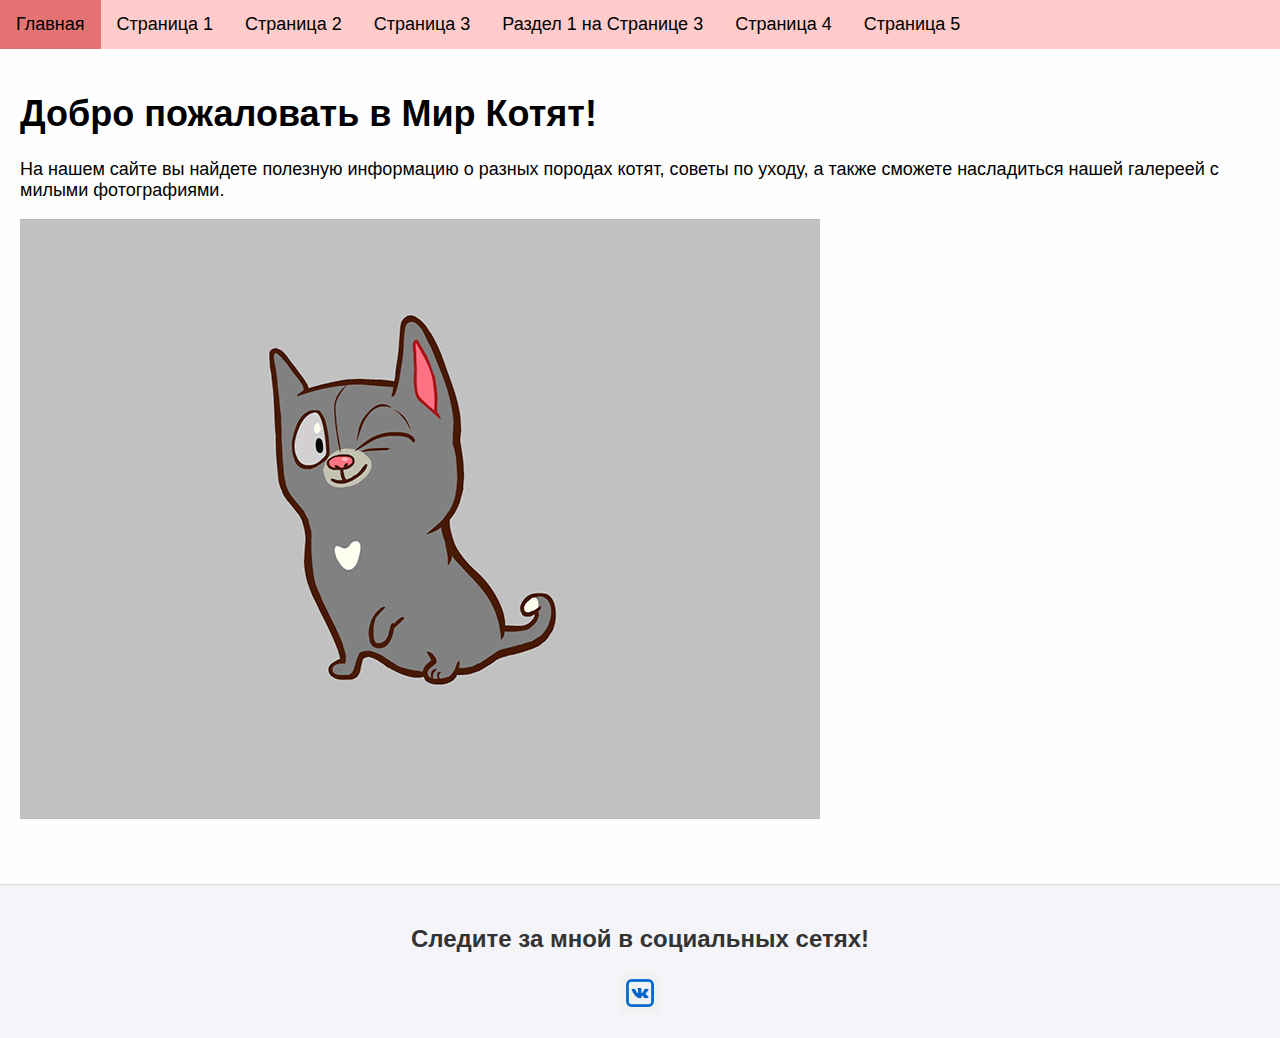
<file: saitik 4/index.html>
<!DOCTYPE html>
<html>
<head>
  <meta charset="UTF-8">
  <link href="https://cdn.jsdelivr.net/npm/bootstrap@5.0.2/dist/css/bootstrap.min.css" rel="stylesheet"
        integrity="sha384-EVSTQN3/azprG1Anm3QDgpJLIm9Nao0Yz1ztcQTwFspd3yD65VohhpuuCOmLASjC" crossorigin="anonymous">
  <title>Главная страница</title>
  <link rel="stylesheet" href="styles.css">
  <style>
    body {
      font-size: 18px;
    }
  </style>
</head>
<body>

  <nav>
  <ul>
    <li><a href="index.html">Главная</a></li>
    <li><a href="page1.html">Страница 1</a></li>
    <li><a href="page2.html">Страница 2</a></li>
    <li><a href="page3.html">Страница 3</a></li>
    <li><a href="page3.html#section1">Раздел 1 на Странице 3</a></li>
    <li><a href="page4.html">Страница 4</a></li>
    <li><a href="page5.html">Страница 5</a></li>
  </ul>
</nav>

  <main>
    <h1>Добро пожаловать в Мир Котят!</h1>
    <p>На нашем сайте вы найдете полезную информацию о разных породах котят, советы по уходу, а также сможете насладиться нашей галереей с милыми фотографиями.</p>


    <img src="images/cot.gif" class="img-fluid" alt="Анимированное GIF-изображение">
  </main>

<footer>
    <div class="social-media">
      <h2>Следите за мной в социальных сетях!</h2>
      <ul class="social-icons">
        <li><a href="https://vk.com/kseniya.yurovaaaaa" target="_blank"><img src="images/vk.png" alt="Вконтаке"></a></li>

      </ul>
    </div>
</footer>

</body>
</html>
</file>
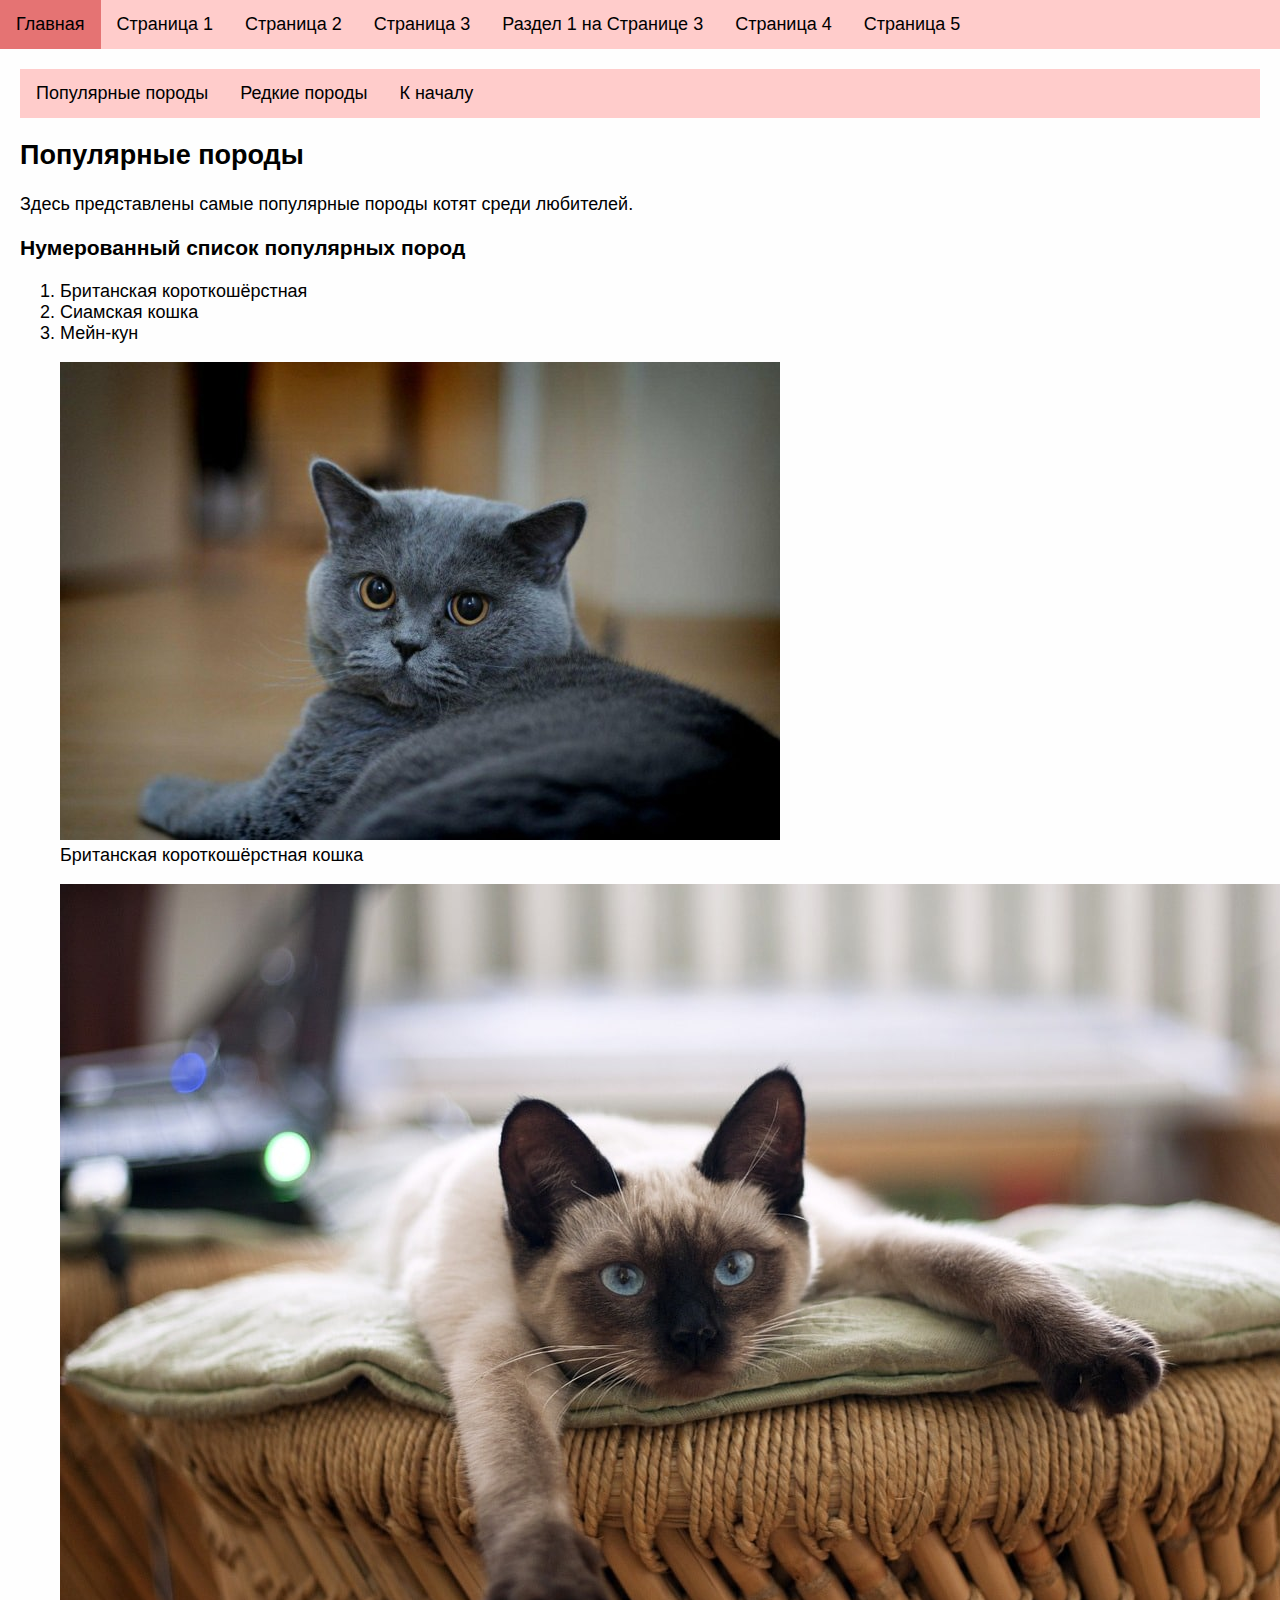
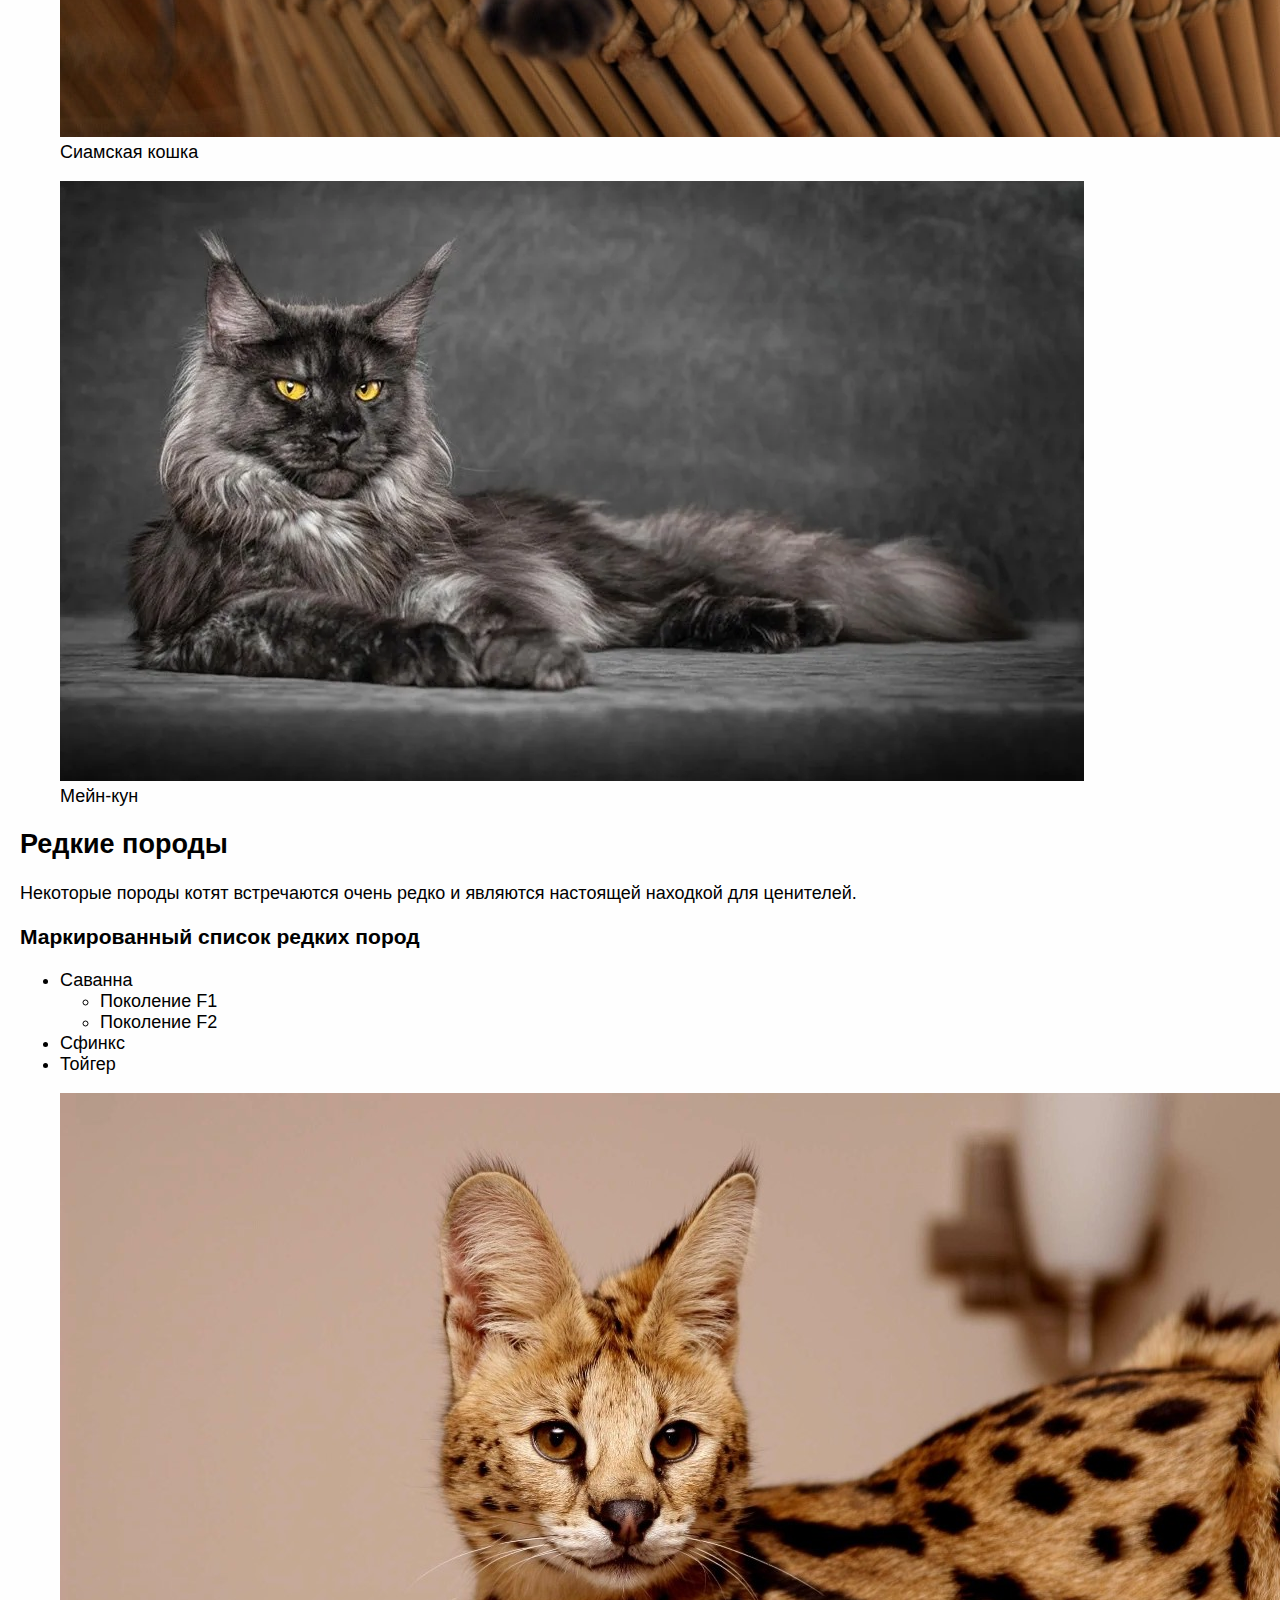
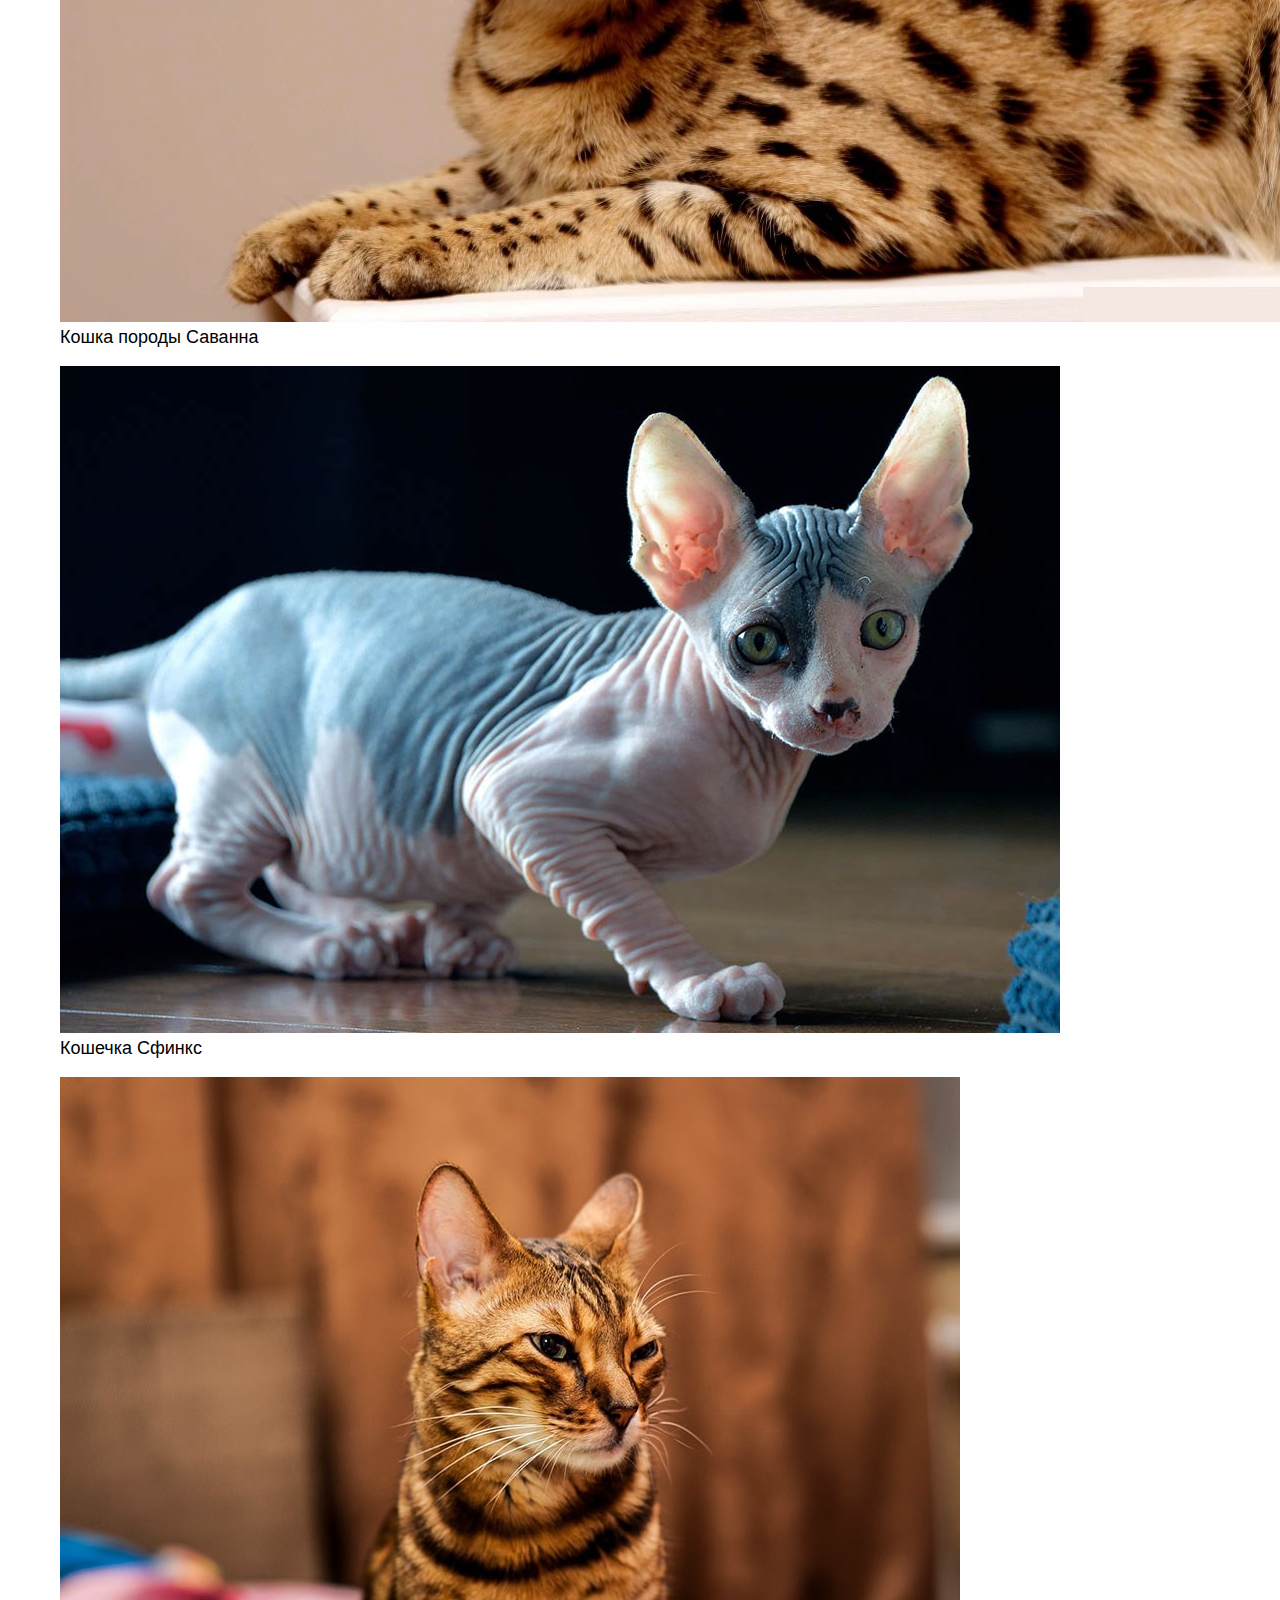
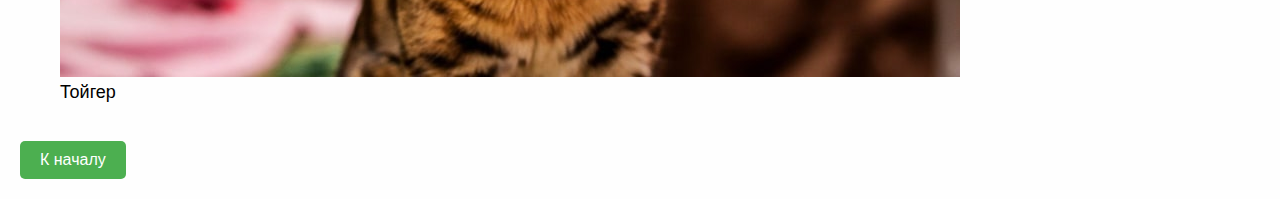
<file: saitik 4/page1.html>
<!DOCTYPE html>
<html>
<head>
  <meta charset="UTF-8">
    <link href="https://cdn.jsdelivr.net/npm/bootstrap@5.0.2/dist/css/bootstrap.min.css" rel="stylesheet"
        integrity="sha384-EVSTQN3/azprG1Anm3QDgpJLIm9Nao0Yz1ztcQTwFspd3yD65VohhpuuCOmLASjC" crossorigin="anonymous">
  <title>Страница 1</title>
  <link rel="stylesheet" href="styles.css">
  <style>
    body {
      font-size: 18px;
    }
  </style>
</head>
<body>

  <nav>
  <ul>
    <li><a href="index.html">Главная</a></li>
    <li><a href="page1.html">Страница 1</a></li>
    <li><a href="page2.html">Страница 2</a></li>
    <li><a href="page3.html">Страница 3</a></li>
    <li><a href="page3.html#section1">Раздел 1 на Странице 3</a></li>
    <li><a href="page4.html">Страница 4</a></li>
    <li><a href="page5.html">Страница 5</a></li>
  </ul>
</nav>

  <main>
    <nav>
      <ul>
        <li><a href="#part1">Популярные породы</a></li>
        <li><a href="#part2">Редкие породы</a></li>
        <li><a href="#top">К началу</a></li>
      </ul>
    </nav>

    <h2 id="part1">Популярные породы</h2>
    <p>Здесь представлены самые популярные породы котят среди любителей.</p>

    <h3>Нумерованный список популярных пород</h3>
    <ol>
      <li>Британская короткошёрстная</li>
      <li>Сиамская кошка</li>
      <li>Мейн-кун</li>
    </ol>

    <figure>
      <img src="images/british-shorthair.jpg" class="img-fluid">
      <figcaption>Британская короткошёрстная кошка</figcaption>
    </figure>

    <figure>
      <img src="images/siams.jpg" class="img-fluid">
      <figcaption>Сиамская кошка</figcaption>
    </figure>

    <figure>
      <img src="images/mainkun.jpg" class="img-fluid">
      <figcaption>Мейн-кун</figcaption>
    </figure>

    <h2 id="part2">Редкие породы</h2>
    <p>Некоторые породы котят встречаются очень редко и являются настоящей находкой для ценителей.</p>

    <h3>Маркированный список редких пород</h3>
    <ul>
      <li>Саванна
        <ul>
          <li>Поколение F1</li>
          <li>Поколение F2</li>
        </ul>
      </li>
      <li>Сфинкс</li>
      <li>Тойгер</li>
    </ul>

    <figure>
      <img src="images/savannah-cat.jpg" class="img-fluid">
      <figcaption>Кошка породы Саванна</figcaption>
    </figure>

    <figure>
      <img src="images/sfinks.jpg" class="img-fluid">
      <figcaption>Кошечка Сфинкс</figcaption>
    </figure>

    <figure>
      <img src="images/toyger.jpg" class="img-fluid">
      <figcaption>Тойгер</figcaption>
    </figure>

    <a href="#top" class="back-to-top-button">К началу</a>

  </main>

</body>
</html>
</file>
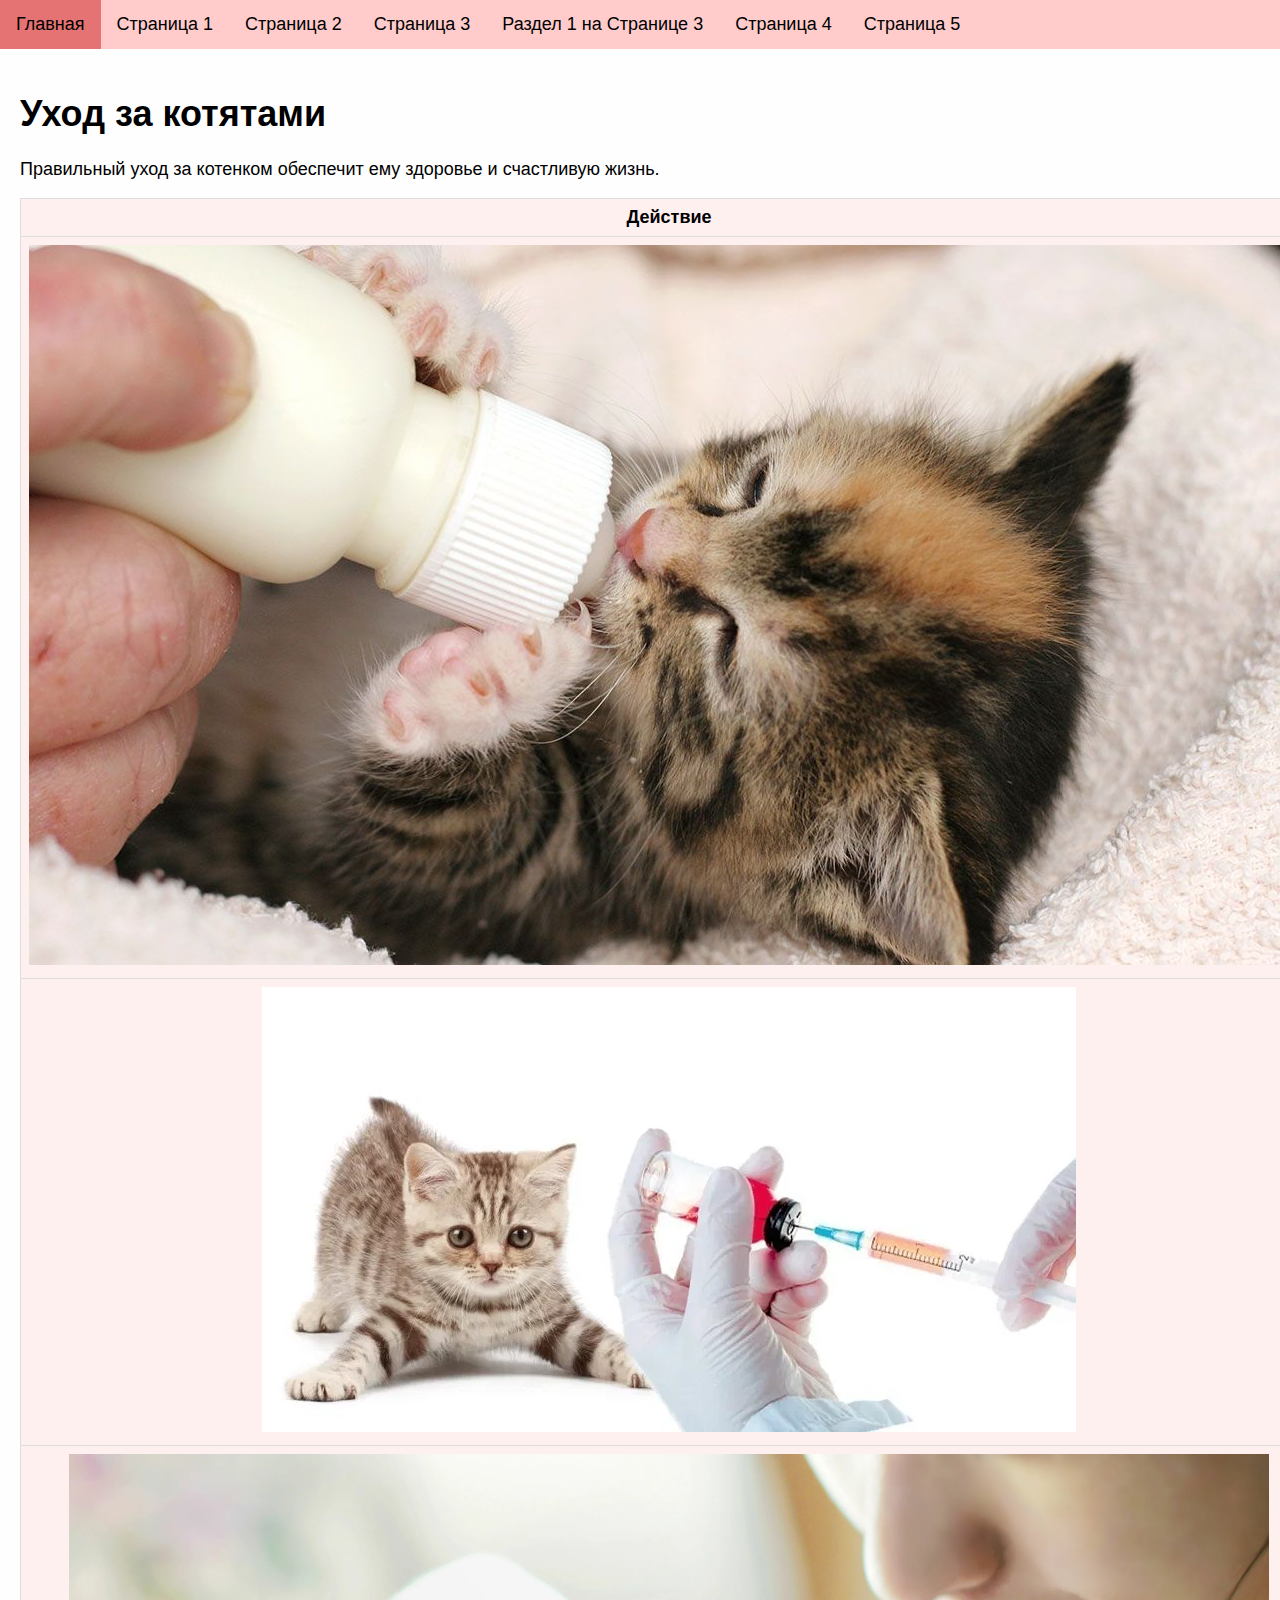
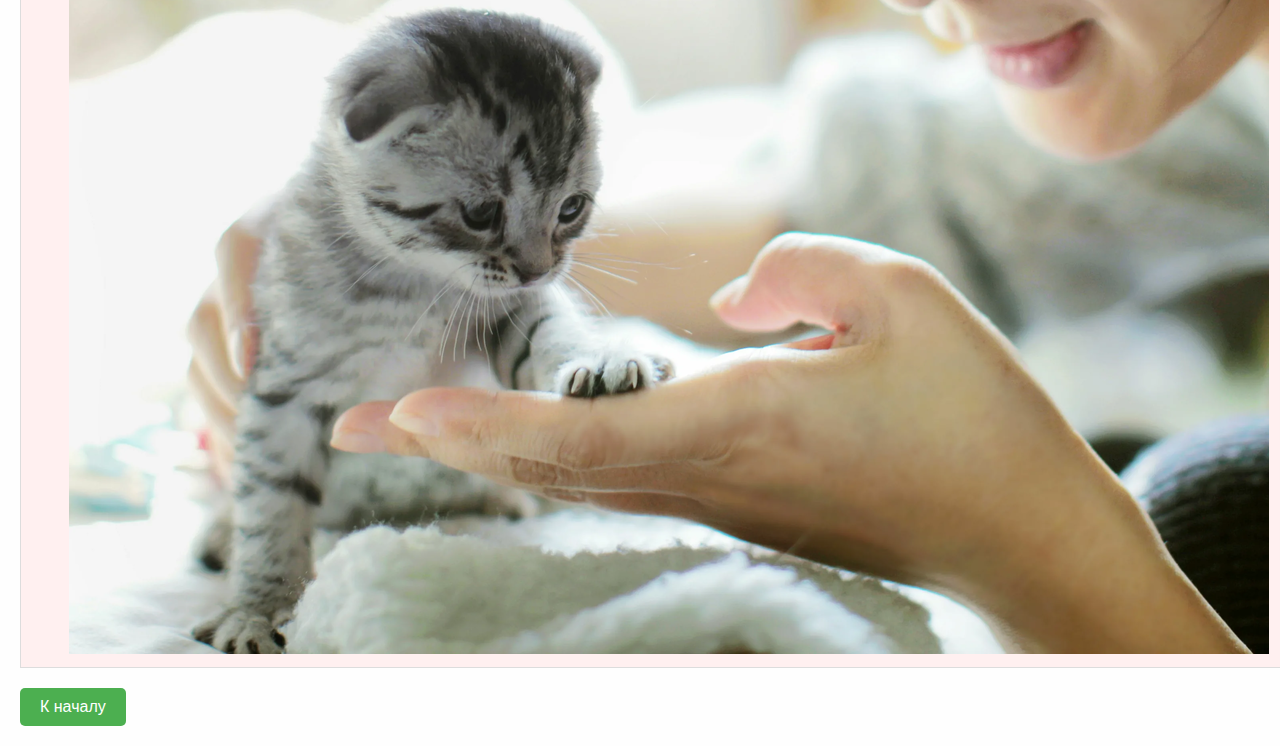
<file: saitik 4/page2.html>
<!DOCTYPE html>
<html>
<head>
  <meta charset="UTF-8">
    <link href="https://cdn.jsdelivr.net/npm/bootstrap@5.0.2/dist/css/bootstrap.min.css" rel="stylesheet"
        integrity="sha384-EVSTQN3/azprG1Anm3QDgpJLIm9Nao0Yz1ztcQTwFspd3yD65VohhpuuCOmLASjC" crossorigin="anonymous">
  <title>Страница 2</title>
  <link rel="stylesheet" href="styles.css">
  <style>
    body {
      font-size: 18px;
    }
  </style>
</head>
<body>

  <nav>
  <ul>
    <li><a href="index.html">Главная</a></li>
    <li><a href="page1.html">Страница 1</a></li>
    <li><a href="page2.html">Страница 2</a></li>
    <li><a href="page3.html">Страница 3</a></li>
    <li><a href="page3.html#section1">Раздел 1 на Странице 3</a></li>
    <li><a href="page4.html">Страница 4</a></li>
    <li><a href="page5.html">Страница 5</a></li>
  </ul>
</nav>

 <main>
    <h1>Уход за котятами</h1>
    <p>Правильный уход за котенком обеспечит ему здоровье и счастливую жизнь.</p>

    <table class="custom-table">
      <tr>
        <th>Действие</th>
        <th>Описание</th>
      </tr>
      <tr>
        <td><img src="images/feeding.jpg" class="img-fluid" class="medium-image"></td>
        <td>Регулярное кормление качественным кормом</td>
      </tr>
      <tr>
        <td><img src="images/vaccination.jpg" class="img-fluid" class="medium-image"></td>
        <td>Своевременная вакцинация и визиты к ветеринару</td>
      </tr>
      <tr>
        <td><img src="images/small.jpg" class="img-fluid" class="medium-image"></td>
        <td>Бережная забота за котёнком</td>
      </tr>
    </table>


 <a href="#top" class="back-to-top-button">К началу</a>

  </main>

</body>
</html>
</file>
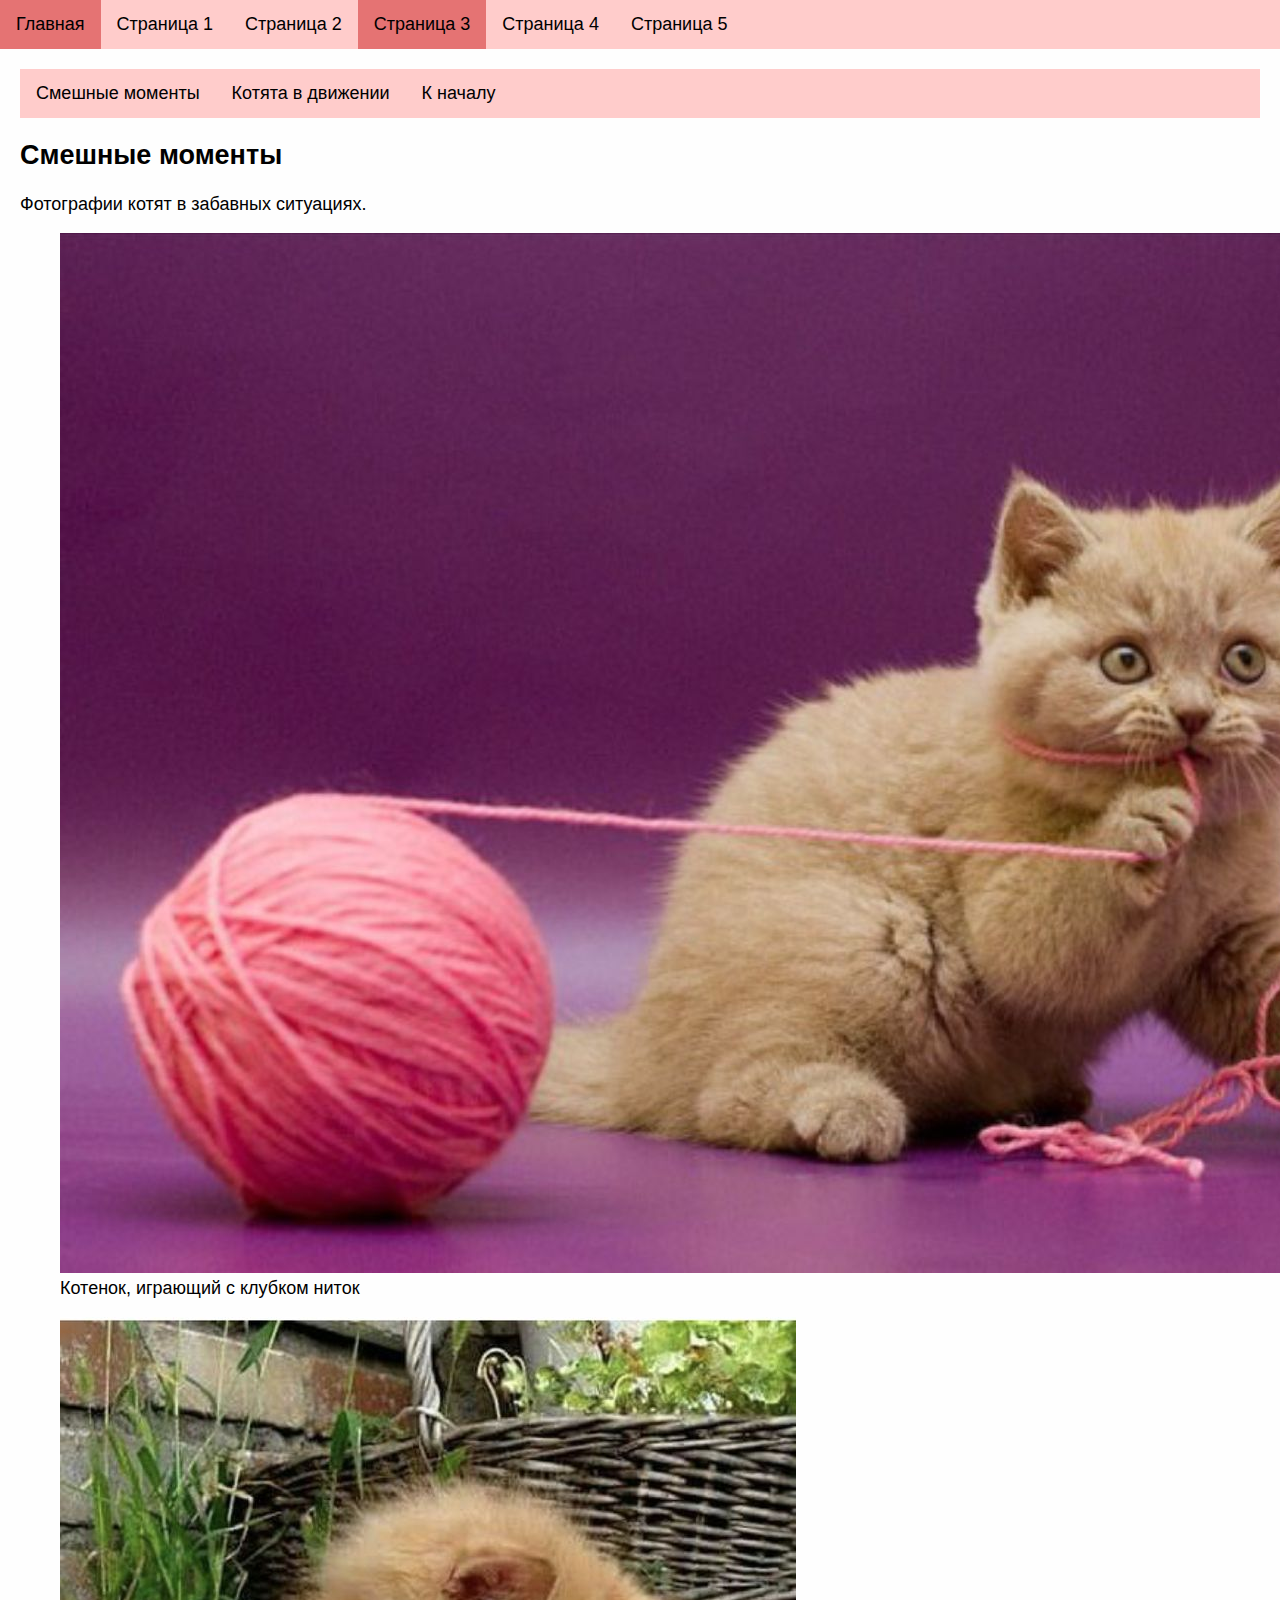
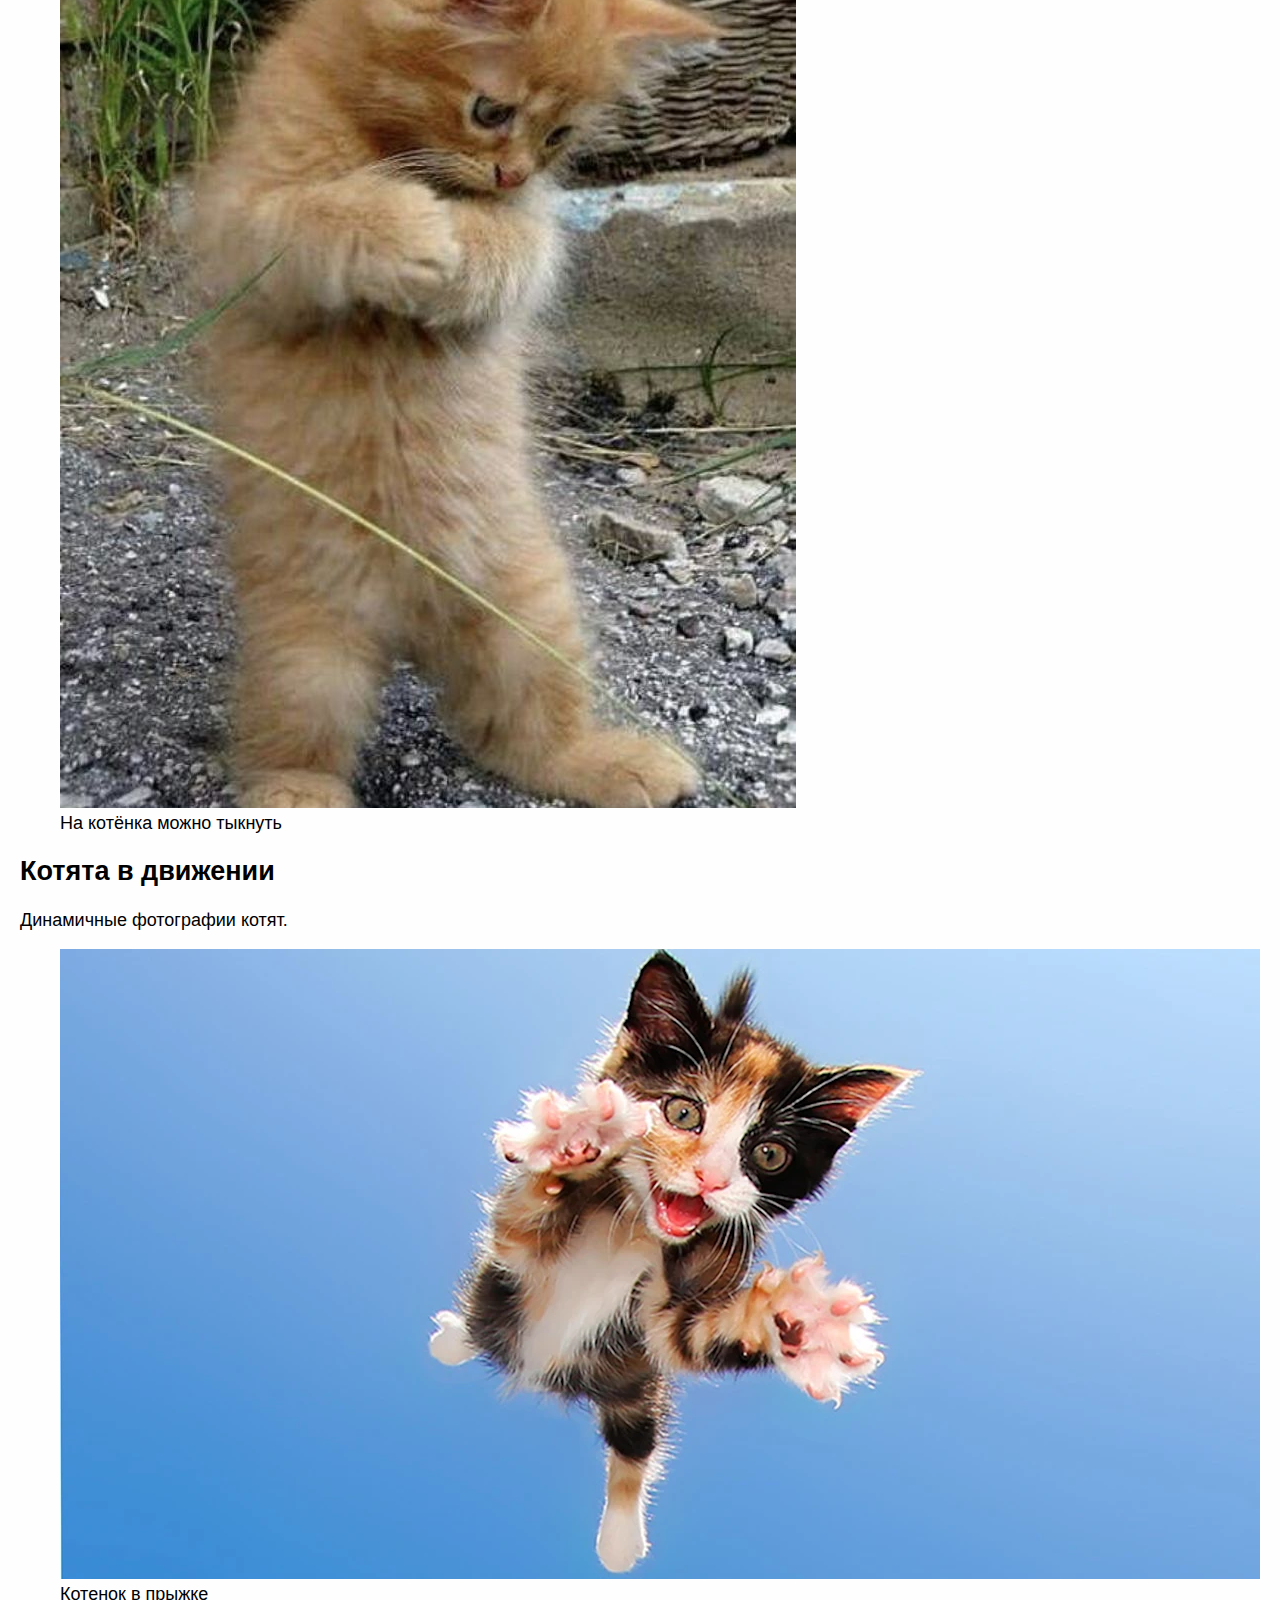
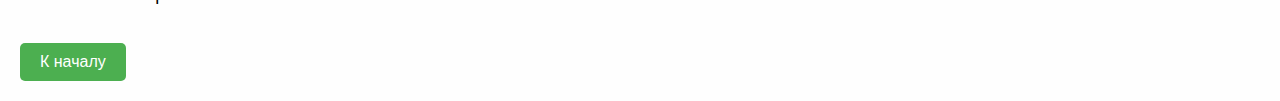
<file: saitik 4/page3.html>
<!DOCTYPE html>
<html>
<head>
  <meta charset="UTF-8">
   <link href="https://cdn.jsdelivr.net/npm/bootstrap@5.0.2/dist/css/bootstrap.min.css" rel="stylesheet"
        integrity="sha384-EVSTQN3/azprG1Anm3QDgpJLIm9Nao0Yz1ztcQTwFspd3yD65VohhpuuCOmLASjC" crossorigin="anonymous">
  <title>Страница 3</title>
  <link rel="stylesheet" href="styles.css">
  <style>
    body {
      font-size: 18px;
    }
  </style>
</head>
<body>

  <nav>
    <ul>
      <li><a href="index.html">Главная</a></li>
      <li><a href="page1.html">Страница 1</a></li>
      <li><a href="page2.html">Страница 2</a></li>
      <li><a href="page3.html" class="active">Страница 3</a></li>
      <li><a href="page4.html">Страница 4</a></li>
      <li><a href="page5.html">Страница 5</a></li>
    </ul>
  </nav>

  <main>
    <nav>
      <ul>
        <li><a href="#section1">Смешные моменты</a></li>
        <li><a href="#section2">Котята в движении</a></li>
        <li><a href="#top">К началу</a></li>
      </ul>
    </nav>

    <h2 id="section1">Смешные моменты</h2>
    <p>Фотографии котят в забавных ситуациях.</p>

    <figure>
      <img src="images/funny-kitten.jpg" class="img-fluid" class="height-image">
      <figcaption>Котенок, играющий с клубком ниток</figcaption>
    </figure>

    <figure>
    <a href="images/cell-image3.jpg" target="_blank">
      <img src="images/cell-image2.jpg" class="img-fluid" class="height-image">
    </a>
      <figcaption>На котёнка можно тыкнуть</figcaption>
    </figure>

    <h2 id="section2">Котята в движении</h2>
    <p>Динамичные фотографии котят.</p>

    <figure>
      <img src="images/funny-move.jpg" class="img-fluid" class="height-image">
      <figcaption>Котенок в прыжке</figcaption>
    </figure>

<a href="#top" class="back-to-top-button">К началу</a>

  </main>

</body>
</html>
</file>
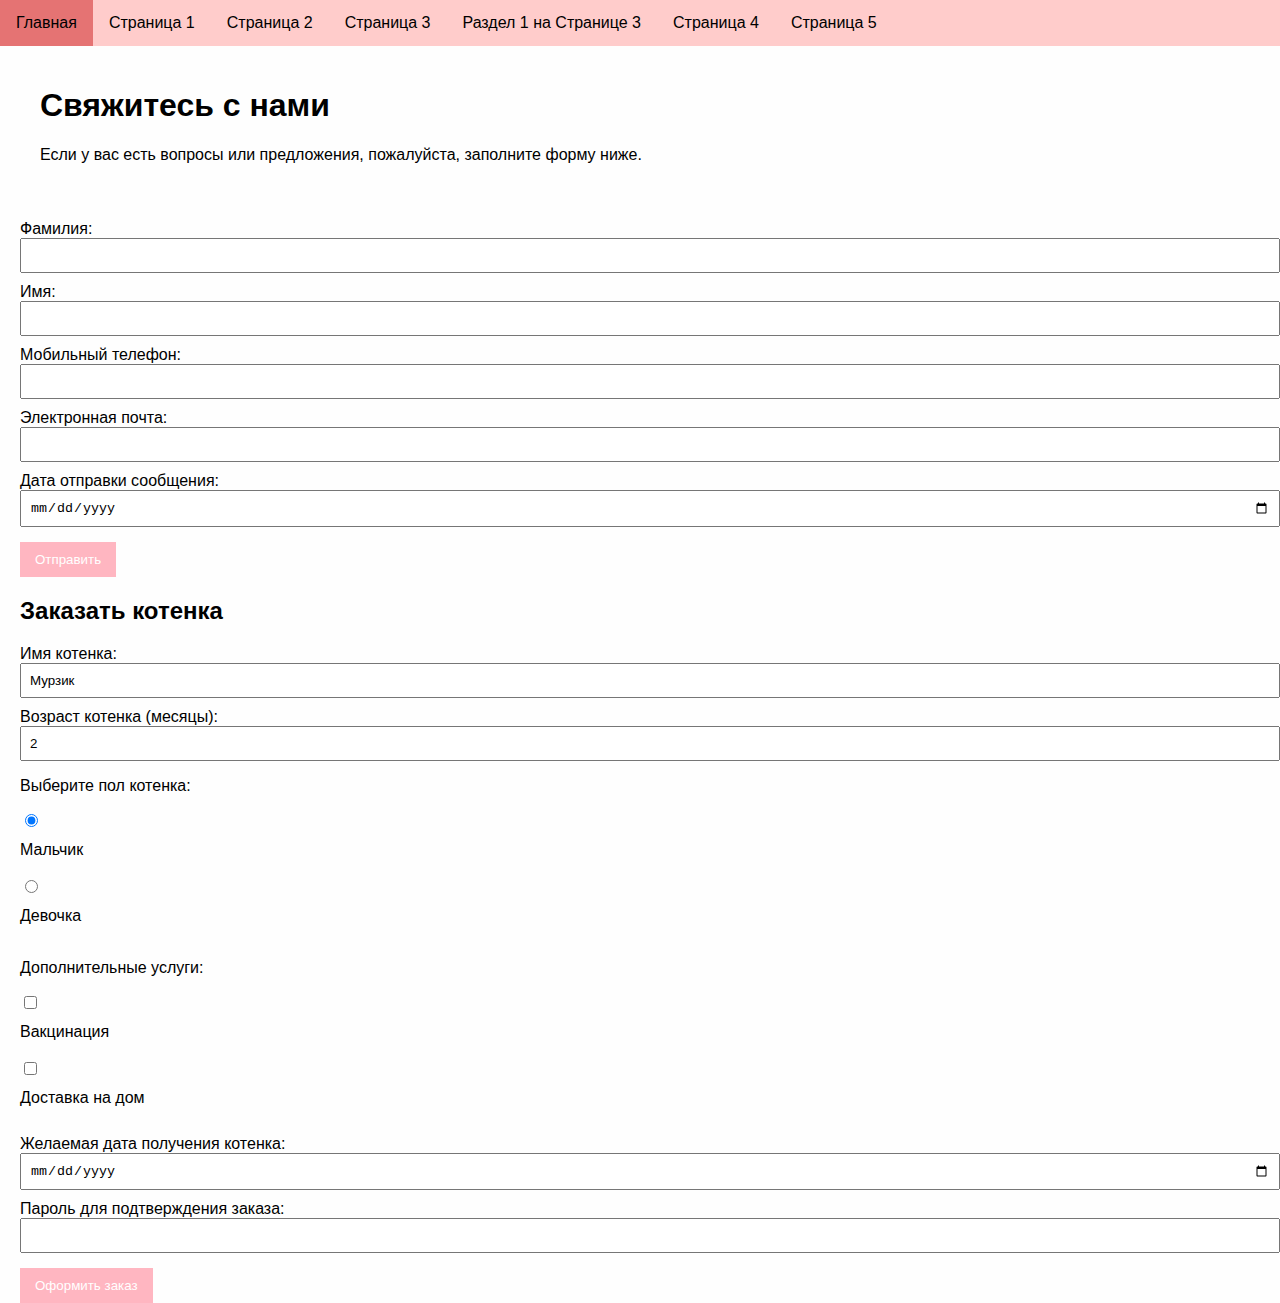
<file: saitik 4/page4.html>
<!DOCTYPE html>
<html>
<head>
  <meta charset="UTF-8">
    <link href="https://cdn.jsdelivr.net/npm/bootstrap@5.0.2/dist/css/bootstrap.min.css" rel="stylesheet"
        integrity="sha384-EVSTQN3/azprG1Anm3QDgpJLIm9Nao0Yz1ztcQTwFspd3yD65VohhpuuCOmLASjC" crossorigin="anonymous">
  <title>Страница 4</title>
  <link rel="stylesheet" href="styles.css">
</head>
<body>
  <nav>
  <ul>
    <li><a href="index.html">Главная</a></li>
    <li><a href="page1.html">Страница 1</a></li>
    <li><a href="page2.html">Страница 2</a></li>
    <li><a href="page3.html">Страница 3</a></li>
    <li><a href="page3.html#section1">Раздел 1 на Странице 3</a></li>
    <li><a href="page4.html">Страница 4</a></li>
    <li><a href="page5.html">Страница 5</a></li>
  </ul>
</nav>
<div style="margin-left: 20px;">
  <main>
    <h1>Свяжитесь с нами</h1>
    <p>Если у вас есть вопросы или предложения, пожалуйста, заполните форму ниже.</p>

    </main>

  <form action="https://script.google.com/macros/s/AKfycbzz9B4ZitU3dN1gTKyPRQp1jR4qfQ6XJlRyJXL6ZTcFxjNHIRVXXKNcSRKYgSJI8lhQ/exec" method="post">
    <input type="hidden" name="form_type" value="contact_form">

    <label for="lastname">Фамилия:</label>
    <input type="text" id="lastname" class="form-control w-50" name="lastname" required>

    <label for="firstname">Имя:</label>
    <input type="text" id="firstname" class="form-control w-50" name="firstname" required>

    <label for="phone">Мобильный телефон:</label>
    <input type="tel" id="phone" class="form-control w-50" name="phone" required>

    <label for="email">Электронная почта:</label>
    <input type="email" id="email" class="form-control w-50" name="email" required>

    <label for="date_sent">Дата отправки сообщения:</label>
    <input type="date" id="date_sent" class="form-control w-50" name="date_sent" required>

    <button type="submit">Отправить</button>
  </form>
</main>

   <h2>Заказать котенка</h2>
<form action="https://script.google.com/macros/s/AKfycbw9FYnCCbhvltFVGmKMuoSF6iKQn12L7aMrgLnsaxCmOLoB8YiR0gT-pXbQbwYgPWhXsA/exec" method="post" id="kittenOrderForm">
  <input type="hidden" name="form_type" value="kitten_order_form">

  <label for="kitten_name">Имя котенка:</label>
  <input type="text" id="kitten_name"class="form-control w-50" name="kitten_name" value="Мурзик" required>

  <label for="kitten_age">Возраст котенка (месяцы):</label>
  <input type="number" id="kitten_age" class="form-control w-50" name="kitten_age" value="2" min="1" max="12" required>

  <p>Выберите пол котенка:</p>
  <input type="radio" id="gender_male" name="kitten_gender" value="Мальчик" checked required>
  <label for="gender_male">Мальчик</label><br>
  <input type="radio" id="gender_female" name="kitten_gender" value="Девочка" required>
  <label for="gender_female">Девочка</label><br>

  <p>Дополнительные услуги:</p>
  <input type="checkbox" id="service_vaccination" name="additional_services" value="Вакцинация">
  <label for="service_vaccination">Вакцинация</label><br>
  <input type="checkbox" id="service_delivery" name="additional_services" value="Доставка на дом">
  <label for="service_delivery">Доставка на дом</label><br>

  <label for="desired_date">Желаемая дата получения котенка:</label>
  <input type="date" id="desired_date" class="form-control w-50" name="desired_date" required>

  <label for="order_password">Пароль для подтверждения заказа:</label>
  <input type="password" id="order_password" class="form-control w-50" name="order_password" required>

  <button type="submit">Оформить заказ</button>
</form>

  </main>
  </div>

</body>
</html>
</file>
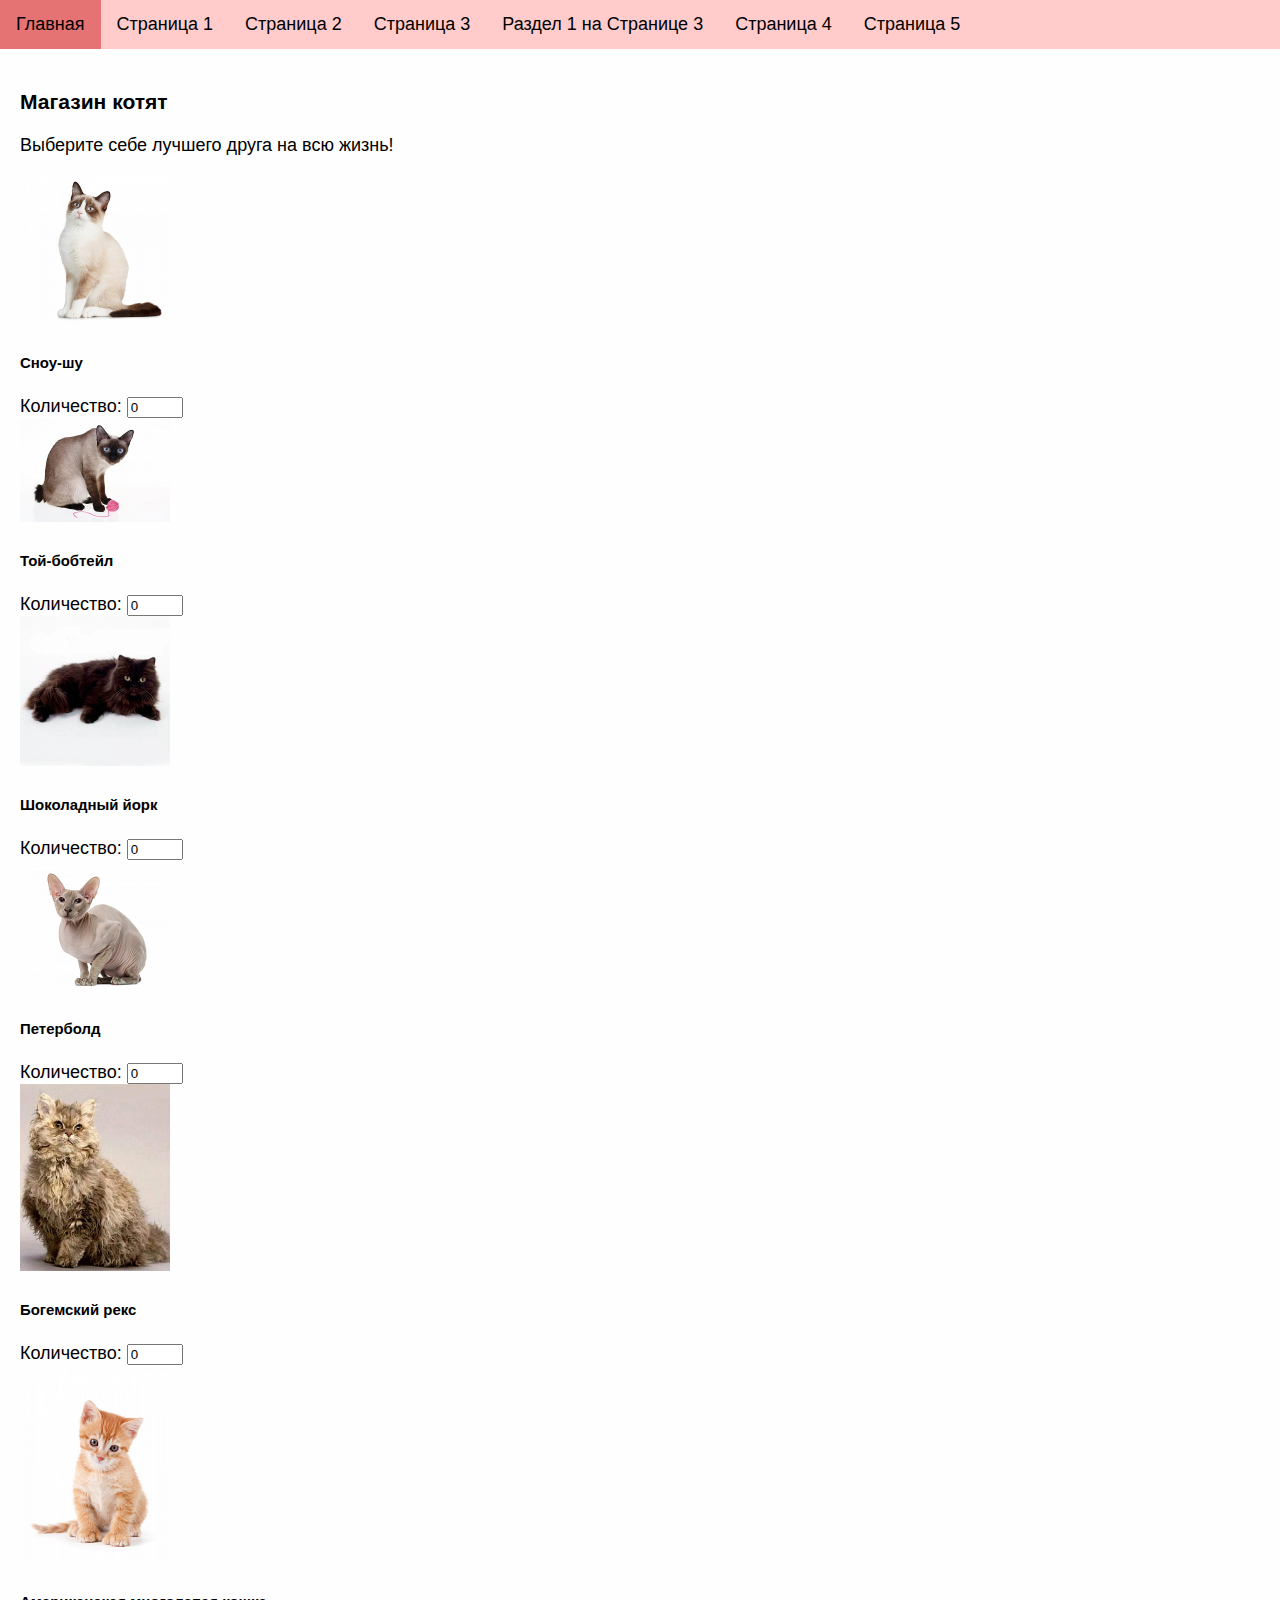
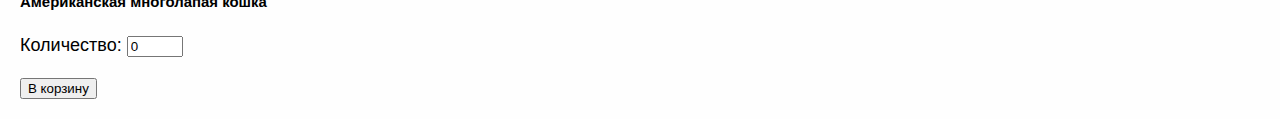
<file: saitik 4/page5.html>
<!DOCTYPE html>
<html>
<head>
  <meta charset="UTF-8">
   <meta content="width=device-width, initial-scale=1" name="viewport">
  <link href="https://cdn.jsdelivr.net/npm/bootstrap@5.0.2/dist/css/bootstrap.min.css" rel="stylesheet"
        integrity="sha384-EVSTQN3/azprG1Anm3QDgpJLIm9Nao0Yz1ztcQTwFspd3yD65VohhpuuCOmLASjC" crossorigin="anonymous">
  <title>Страница 5</title>
  <link rel="stylesheet" href="styles.css">
  <style>
    body {
      font-size: 18px;
    }
  </style>
</head>
<body>

  <nav>
  <ul>
    <li><a href="index.html">Главная</a></li>
    <li><a href="page1.html">Страница 1</a></li>
    <li><a href="page2.html">Страница 2</a></li>
    <li><a href="page3.html">Страница 3</a></li>
    <li><a href="page3.html#section1">Раздел 1 на Странице 3</a></li>
    <li><a href="page4.html">Страница 4</a></li>
    <li><a href="page5.html">Страница 5</a></li>
  </ul>
</nav>

  <main>
    <div class="container mt-4">
      <h3 class="text-center">Магазин котят</h3>
      <p class="text-center">Выберите себе лучшего друга на всю жизнь!</p>

      <div class="row">
        <!-- Карточка 1 -->
        <div class="col-md-4 mb-4">
          <div class="card">
            <img src="images/сноу-шу.jpg" class="card-img-top medium-image" alt="Сноу-шу">
            <div class="card-body">
              <h5 class="card-title">Сноу-шу</h5>
              <label for="kitten_age_1"> Количество:</label>
              <input type="number" id="kitten_age_1" class="form-control w-50" name="kitten_age" value="0" min="1" max="12" required>
            </div>
          </div>
        </div>

        <!-- Карточка 2 -->
        <div class="col-md-4 mb-4">
          <div class="card">
            <img src="images/той-бобтейл.jpg" class="card-img-top medium-image" alt="Той-бобтейл">
            <div class="card-body">
              <h5 class="card-title">Той-бобтейл</h5>
              <label for="kitten_age_2"> Количество:</label>
              <input type="number" id="kitten_age_2" class="form-control w-50" name="kitten_age" value="0" min="1" max="12" required>
            </div>
          </div>
        </div>

        <!-- Карточка 3 -->
        <div class="col-md-4 mb-4">
          <div class="card">
            <img src="images/шоколадный йорк.jpg" class="card-img-top medium-image" alt="Шоколадный йорк">
            <div class="card-body">
              <h5 class="card-title">Шоколадный йорк</h5>
              <label for="kitten_age_3"> Количество:</label>
              <input type="number" id="kitten_age_3" class="form-control w-50" name="kitten_age" value="0" min="1" max="12" required>
            </div>
          </div>
        </div>

        <!-- Карточка 4 -->
        <div class="col-md-4 mb-4">
          <div class="card">
            <img src="images/петерболд.jpg" class="card-img-top medium-image" alt="Петерболд">
            <div class="card-body">
              <h5 class="card-title">Петерболд</h5>
              <label for="kitten_age_4"> Количество:</label>
              <input type="number" id="kitten_age_4" class="form-control w-50" name="kitten_age" value="0" min="1" max="12" required>
            </div>
          </div>
        </div>

        <!-- Карточка 5 -->
        <div class="col-md-4 mb-4">
          <div class="card">
            <img src="images/богемский рекс.jpg" class="card-img-top medium-image" alt="Богемский рекс">
            <div class="card-body">
              <h5 class="card-title">Богемский рекс</h5>
              <label for="kitten_age_5"> Количество:</label>
              <input type="number" id="kitten_age_5" class="form-control w-50" name="kitten_age" value="0" min="1" max="12" required>
            </div>
          </div>
        </div>

        <!-- Карточка 6 -->
        <div class="col-md-4 mb-4">
          <div class="card">
            <img src="images/американская многолапая кошка.jpg" class="card-img-top medium-image" alt="Американская многолапая кошка">
            <div class="card-body">
              <h5 class="card-title">Американская многолапая кошка</h5>
              <label for="kitten_age_6"> Количество:</label>
              <input type="number" id="kitten_age_6" class="form-control w-50" name="kitten_age" value="0" min="1" max="12" required>
            </div>
          </div>
        </div>
      </div>

      <form action="https://www.bing.com/search?" id="UserEnter" name="UserEnter" target="_blank" class="text-center">
        <input class="btn btn-primary" type="submit" value="В корзину">
      </form>
    </div>
  </main>

  <script src="https://cdn.jsdelivr.net/npm/bootstrap@5.2.2/dist/js/bootstrap.bundle.min.js"></script>
</body>
</html>
</file>
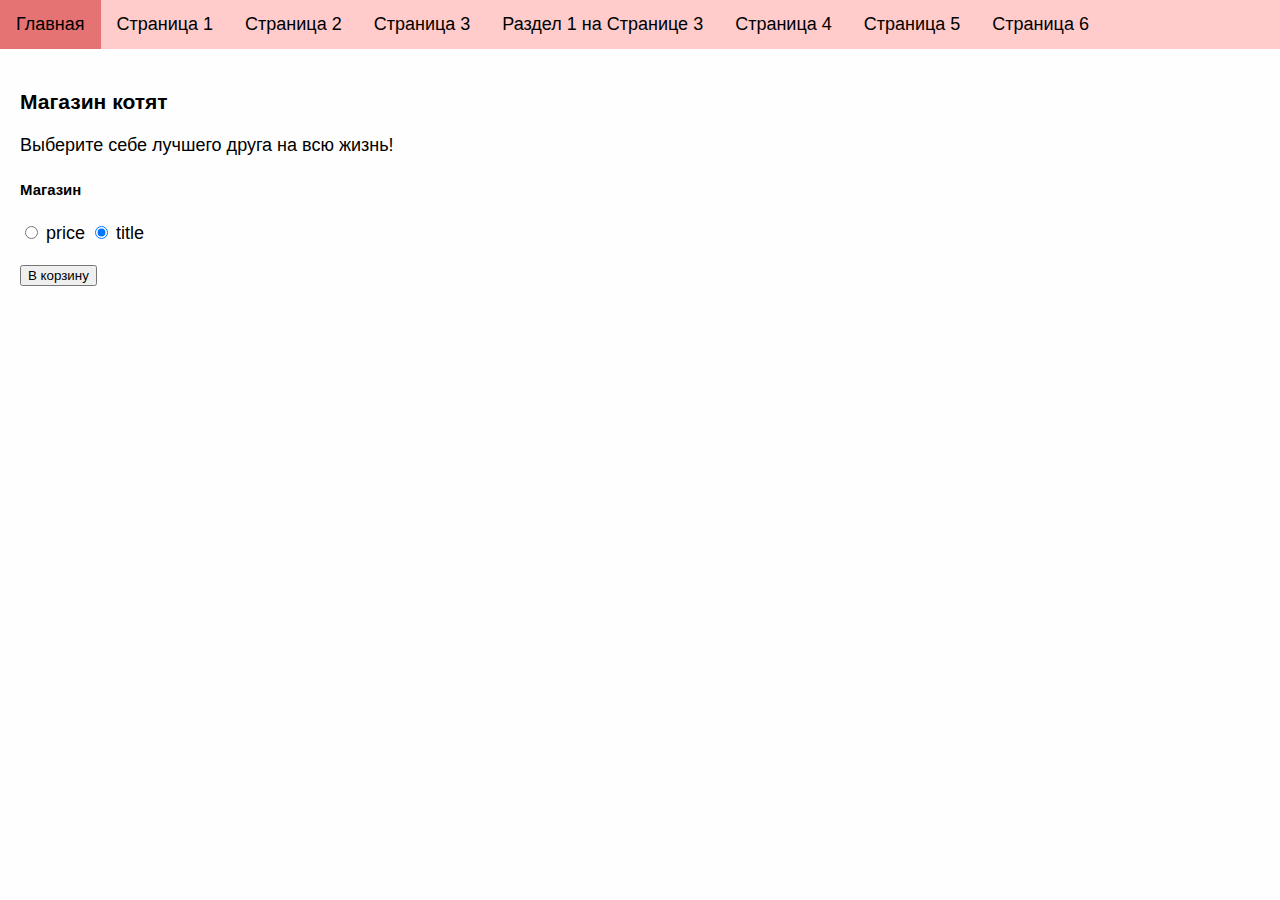
<file: saitik 4/page6.html>
<!DOCTYPE html>
<html>
<head>
  <meta charset="UTF-8">
   <meta content="width=device-width, initial-scale=1" name="viewport">
  <link href="https://cdn.jsdelivr.net/npm/bootstrap@5.0.2/dist/css/bootstrap.min.css" rel="stylesheet"
        integrity="sha384-EVSTQN3/azprG1Anm3QDgpJLIm9Nao0Yz1ztcQTwFspd3yD65VohhpuuCOmLASjC" crossorigin="anonymous">
  <title>Страница 6</title>
  <link rel="stylesheet" href="styles.css">
  <style>
    body {
      font-size: 18px;
    }
  </style>
</head>
<body>

  <nav>
  <ul>
    <li><a href="index.html">Главная</a></li>
    <li><a href="page1.html">Страница 1</a></li>
    <li><a href="page2.html">Страница 2</a></li>
    <li><a href="page3.html">Страница 3</a></li>
    <li><a href="page3.html#section1">Раздел 1 на Странице 3</a></li>
    <li><a href="page4.html">Страница 4</a></li>
    <li><a href="page5.html">Страница 5</a></li>
    <li><a href="page6.html">Страница 6</a></li>
  </ul>
</nav>

  <main>
    <div class="container mt-4">
      <h3 class="text-center">Магазин котят</h3>
      <p class="text-center">Выберите себе лучшего друга на всю жизнь!</p>

       <div class="card-body">
            <h5 class='card-title text-center'>Магазин</h5>
             <input type="radio" id="price" name="sort"  onchange="sort()"> price  </input>
             <input type="radio" id="title" name="sort"  checked onchange="sort()" > title </input>
            <form action="https://www.bing.com/search?" id="UserEnter" name="UserEnter" target="_blank">
                <input name="q" type="hidden" value="search">
                <ul class="d-flex flex-row justify-content-around flex-wrap bg-light" id="node_for_insert">

                <!--начало генерируемого фрагмента кода -->
                </ul>
                <input class="btn btn-primary" type="Submit" value="В корзину">
            </form>
       </div>
       </div>
    </main>

</div>

<script src="script.js"></script>

</body>
</html>
</file>
<file: saitik 4/styles.css>
/* Общие стили */
body {
  font-family: Arial, sans-serif;
  margin: 0;
  padding: 0;
  background-color: #fefefe;
}

nav {
  background-color: #ffcccb;
}

nav ul {
  list-style-type: none;
  margin: 0;
  padding: 0;
  overflow: hidden;
}

nav li {
  float: left;
}

nav li a {
  display: block;
  color: #000000;
  text-align: center;
  padding: 14px 16px;
  text-decoration: none;
}

nav li a:hover, nav li a.active {
  background-color: #e57373;
}

main {
  padding: 20px;
}

/* Стили для GIF-изображения */
.gif-image {
  width: 500px;
  height: auto;
  display: block;
  margin: 20px auto;
  border: 2px solid #ccc;
  border-radius: 10px;
  box-shadow: 0 0 10px rgba(0, 0, 0, 0.1);
}

/* Стили для кнопки "К началу" */
.back-to-top-button {
  display: inline-block;
  padding: 10px 20px;
  background-color: #ffcccb;
  color: #000;
  text-decoration: none;
  border-radius: 5px;
  font-size: 16px;
  margin-top: 20px;
  transition: background-color 0.3s ease;
}

.back-to-top-button:hover {
  background-color: #e57373;
}

/* Стили для таблицы */
.custom-table {
  width: 60%;
  max-width: 600px;
  margin: 20px auto;
  border-collapse: collapse;
  background-color: #fff0f0;
}

.custom-table th, .custom-table td {
  border: 1px solid #ddd;
  padding: 8px;
  text-align: center;
}

.small-image {
  width: 50px;
  height: auto;
}

/* Стили для центрирования изображений */
.centered-image {
  display: block;
  margin-left: auto;
  margin-right: auto;
}

/* Класс для центрирования изображения */
.centered-image {
  display: block;
  margin-left: auto;
  margin-right: auto;
}

/* Другие стили */
.small-image {
  width: 70px;
  height: auto; /* Высота будет пропорциональна ширине */
}

.medium-image {
  width: 150px;
  height: auto; /* Высота будет пропорциональна ширине */
}

.height-image {
  width: 250px;
  height: auto; /* Высота будет пропорциональна ширине */
}

.custom-table {
  width: 50%;
  max-width: 600px;
  margin: 0 auto;
  border-collapse: collapse;
}

.custom-table th, .custom-table td {
  padding: 8px;
  text-align: center;
  border: 1px solid #ddd;
}

.animated-image {
  width: 300px;
  height: auto;
  transition: transform 0.3s ease-in-out; /* Плавная анимация при увеличении */
}

.animated-image:hover {
  transform: scale(1.2); /* Увеличение изображения при наведении */
}

/* Центрирование изображения */
.centered-image {
  display: block;
  margin-left: auto;
  margin-right: auto;
}

/* Стили для кнопки "К началу" */
.back-to-top-button {
    display: inline-block;
    padding: 10px 20px;
    background-color: #4CAF50; /* Зеленый цвет кнопки */
    color: white;
    text-decoration: none;
    border-radius: 5px;
    font-size: 16px;
    margin-top: 20px; /* Отступ сверху */
    transition: background-color 0.3s ease;
}

.back-to-top-button:hover {
    background-color: #45a049; /* Темно-зеленый при наведении */
}

/* Стили для форм */
form {
  margin-top: 20px;
}

form label {
  display: block;
  margin-top: 10px;
}

form input[type="text"],
form input[type="email"],
form input[type="tel"],
form input[type="number"],
form input[type="date"],
form input[type="password"] {
  width: 100%;
  padding: 8px;
  box-sizing: border-box;
}

form input[type="radio"],
form input[type="checkbox"] {
  margin-right: 5px;
}

form button {
  margin-top: 15px;
  padding: 10px 15px;
  background-color: #ffb6c1;
  border: none;
  color: white;
  cursor: pointer;
}

form button:hover {
  background-color: #ff69b4;
}

/* Стили для вкладки "Доп задания" */
.extra-tab {
  position: absolute;
  top: 2px;
  right: 20px;
  background-color: #ffb6c1;
  padding: 10px 15px;
  border-radius: 5px;
}

.extra-tab a {
  color: white;
  text-decoration: none;
  font-weight: bold;
}

.extra-tab a:hover {
  color: #ffffff;
  text-decoration: underline;
}

/* Стили для раздела "Дополнительные задания" */
.extra-assignments {
  background-color: #f4f4f9; /* Светлый фон */
  border-radius: 10px;
  padding: 20px;
  margin-top: 30px;
  box-shadow: 0 4px 8px rgba(0, 0, 0, 0.1); /* Легкая тень */
  text-align: center;
}

.extra-assignments h2 {
  font-size: 24px;
  color: #333;
  margin-bottom: 20px;
}

.extra-assignments ul {
  list-style-type: none;
  padding: 0;
}

.extra-assignments ul li {
  margin-bottom: 15px;
}

.extra-assignments ul li a {
  text-decoration: none;
  font-size: 18px;
  padding: 10px 20px;
  color: #ffffff;
  background-color: #4CAF50;
  border-radius: 5px;
  display: inline-block;
  transition: background-color 0.3s ease;
}

.extra-assignments ul li a:hover {
  background-color: #45a049; /* Темный зеленый при наведении */
}

.icon {
  margin-right: 8px; /* Отступ для иконки */
  font-size: 20px; /* Размер иконки */
}

.extra-assignments ul li a:hover .icon {
  transform: scale(1.1); /* Увеличение иконки при наведении */
  transition: transform 0.3s ease;
}

/* Стили для блока социальных сетей */
footer {
  background-color: #f4f4f9;
  padding: 20px 0;
  text-align: center;
  margin-top: 40px;
  border-top: 1px solid #ddd;
}

footer .social-media h2 {
  font-size: 24px;
  color: #333;
  margin-bottom: 20px;
}

.social-icons {
  list-style: none;
  padding: 0;
  margin: 0;
  display: flex;
  justify-content: center;
}

.social-icons li {
  margin: 0 10px;
}

.social-icons li a {
  display: inline-block;
}

.social-icons li a img {
  width: 40px;
  height: 40px;
  transition: transform 0.3s ease;
}

.social-icons li a:hover img {
  transform: scale(1.1);
}
</file>
